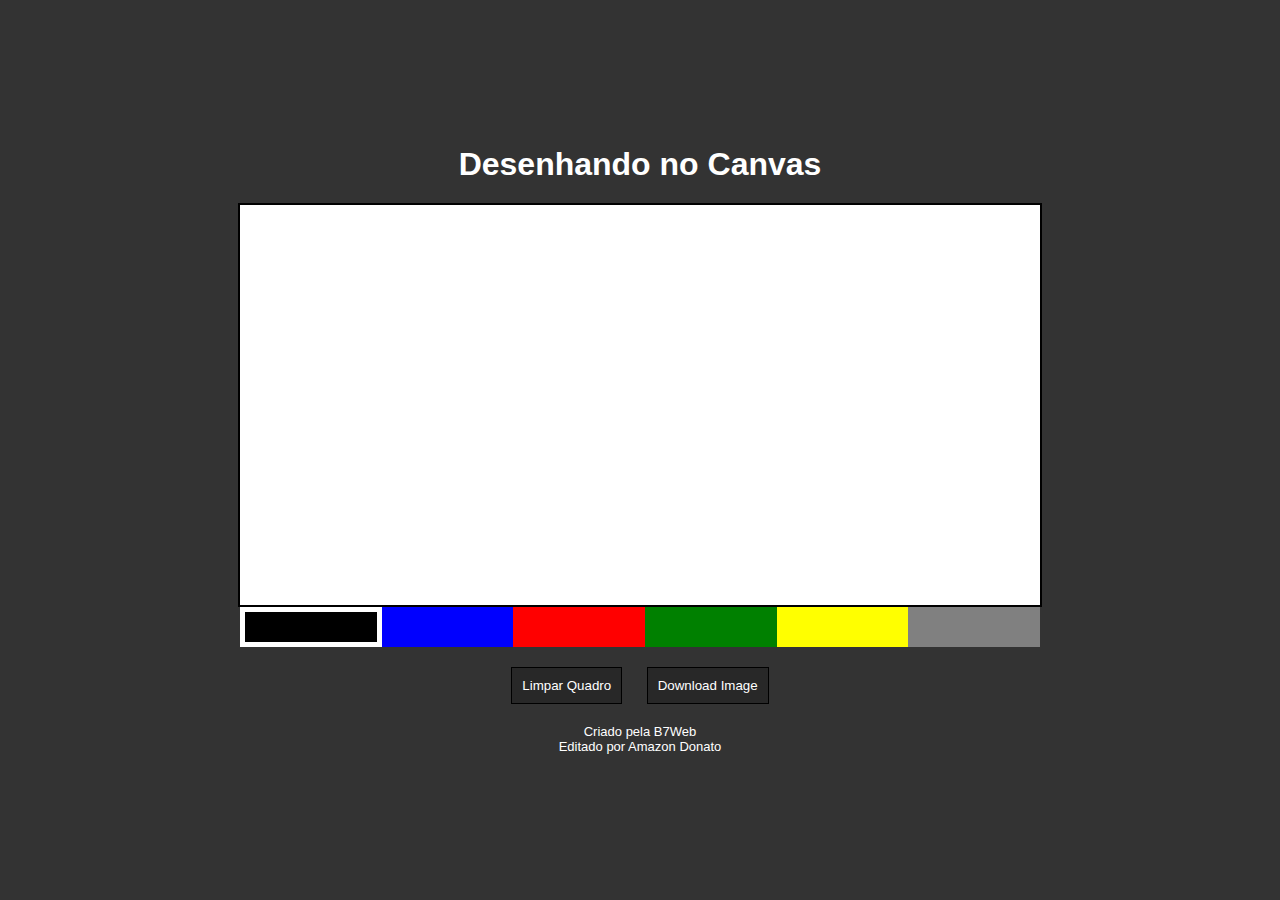
<file: day_five/index.html>
<!DOCTYPE html>
<html lang="pt">
<head>
    <meta charset="UTF-8">
    <meta http-equiv="X-UA-Compatible" content="IE=edge">
    <meta name="viewport" content="width=device-width, initial-scale=1.0">
    <title>Desenhando no Canvas</title>
    <link rel="stylesheet" href="style.css" />
</head>
<body>
    <h1>Desenhando no Canvas</h1>

    <canvas id="tela" width="800" height="400"></canvas>

    <div class="colorArea">
        <div data-color="black" style="background-color: black" class="color active"></div>
        <div data-color="blue" style="background-color: blue" class="color"></div>
        <div data-color="red" style="background-color: red" class="color"></div>
        <div data-color="green" style="background-color: green" class="color"></div>
        <div data-color="yellow" style="background-color: yellow" class="color"></div>
        <div data-color="gray" style="background-color: gray" class="color"></div>
    </div>

    <div class="buttons">
        <button class="clear btn">Limpar Quadro</button>
        <button class="down btn">Download Image</button>
    </div>

    <footer>Criado pela B7Web<br/>Editado por Amazon Donato</footer>

    <script src="script.js"></script>
</body>
</html>
</file>
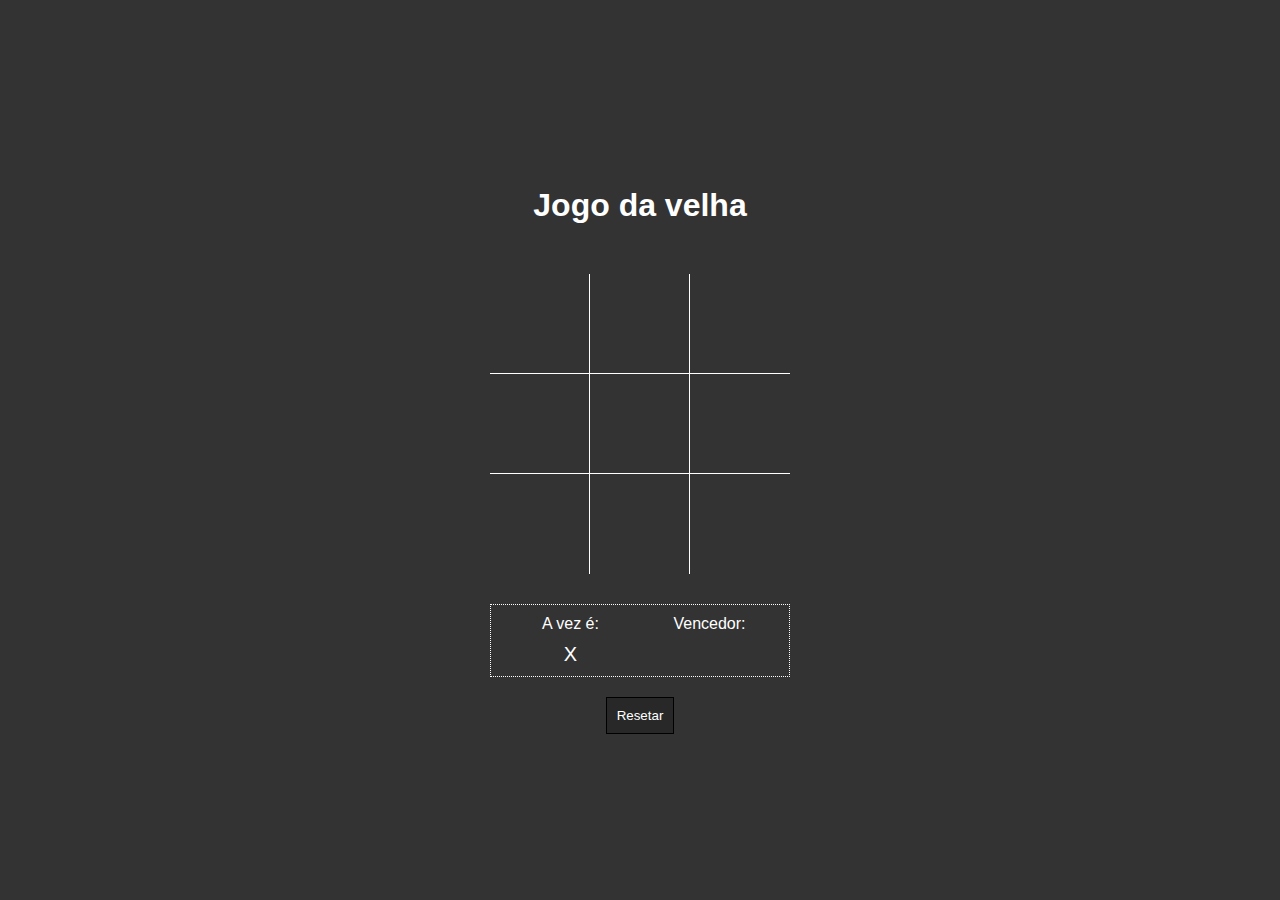
<file: day_four/index.html>
<!DOCTYPE html>
<html lang="pt">
<head>
    <meta charset="UTF-8">
    <meta http-equiv="X-UA-Compatible" content="IE=edge">
    <meta name="viewport" content="width=device-width, initial-scale=1.0">
    <title>Jogo da velha</title>
    <link rel="stylesheet" href="style.css" />
</head>
<body>
    <h1>Jogo da velha</h1>

    <div class="area">
        <div data-item="a1" class="item b r"></div>
        <div data-item="a2" class="item b r"></div>
        <div data-item="a3" class="item b"></div>

        <div data-item="b1" class="item b r"></div>
        <div data-item="b2" class="item b r"></div>
        <div data-item="b3" class="item b"></div>

        <div data-item="c1" class="item r"></div>
        <div data-item="c2" class="item r"></div>
        <div data-item="c3" class="item"></div>
    </div>

    <div class="info">
        <div class="infoitem">
            <div class="infotitulo">A vez é:</div>
            <div class="infocorpo vez">--</div>
        </div>
        <div class="infoitem">
            <div class="infotitulo">Vencedor:</div>
            <div class="infocorpo resultado">--</div>
        </div>
    </div>

    <button class="reset">Resetar</button>

    <script src="script.js"></script>
</body>
</html>
</file>
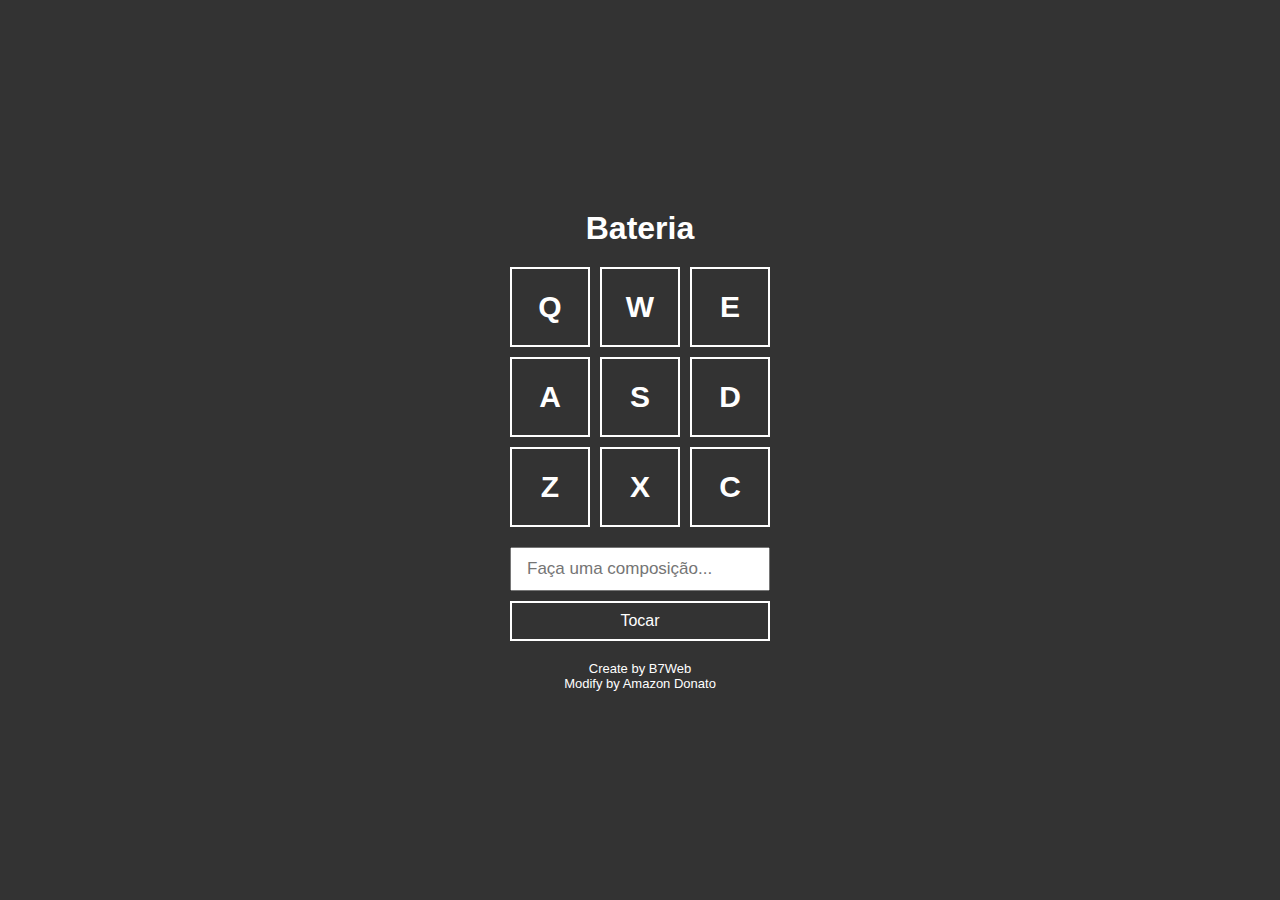
<file: day_one/index.html>
<!DOCTYPE html>
<html lang="pt">
<head>
    <meta charset="UTF-8">
    <meta http-equiv="X-UA-Compatible" content="IE=edge">
    <meta name="viewport" content="width=device-width, initial-scale=1.0">
    <title>Bateria</title>
    <link rel="stylesheet" href="./css/style.css" />
</head>
<body>
    <h1>Bateria</h1>

    <div class="keys">
        <div data-key="keyq" class="key">Q</div>
        <div data-key="keyw" class="key">W</div>
        <div data-key="keye" class="key">E</div>

        <div data-key="keya" class="key">A</div>
        <div data-key="keys" class="key">S</div>
        <div data-key="keyd" class="key">D</div>

        <div data-key="keyz" class="key">Z</div>
        <div data-key="keyx" class="key">X</div>
        <div data-key="keyc" class="key">C</div>
    </div>
    <div class="composer">
        <input type="text" id="input" placeholder="Faça uma composição..." />
        <button>Tocar</button>
    </div>

    <footer>Create by B7Web<br/>Modify by Amazon Donato</footer>

    <audio id="s_keyw" src="./sounds/keyw.wav"></audio>
    <audio id="s_keyq" src="./sounds/keyq.wav"></audio>
    <audio id="s_keye" src="./sounds/keye.wav"></audio>
    <audio id="s_keya" src="./sounds/keya.wav"></audio>
    <audio id="s_keys" src="./sounds/keys.wav"></audio>
    <audio id="s_keyd" src="./sounds/keyd.wav"></audio>
    <audio id="s_keyz" src="./sounds/keyz.wav"></audio>
    <audio id="s_keyx" src="./sounds/keyx.wav"></audio>
    <audio id="s_keyc" src="./sounds/keyc.wav"></audio>
    
    <script src="./scripts/script.js"></script>
</body>
</html>
</file>
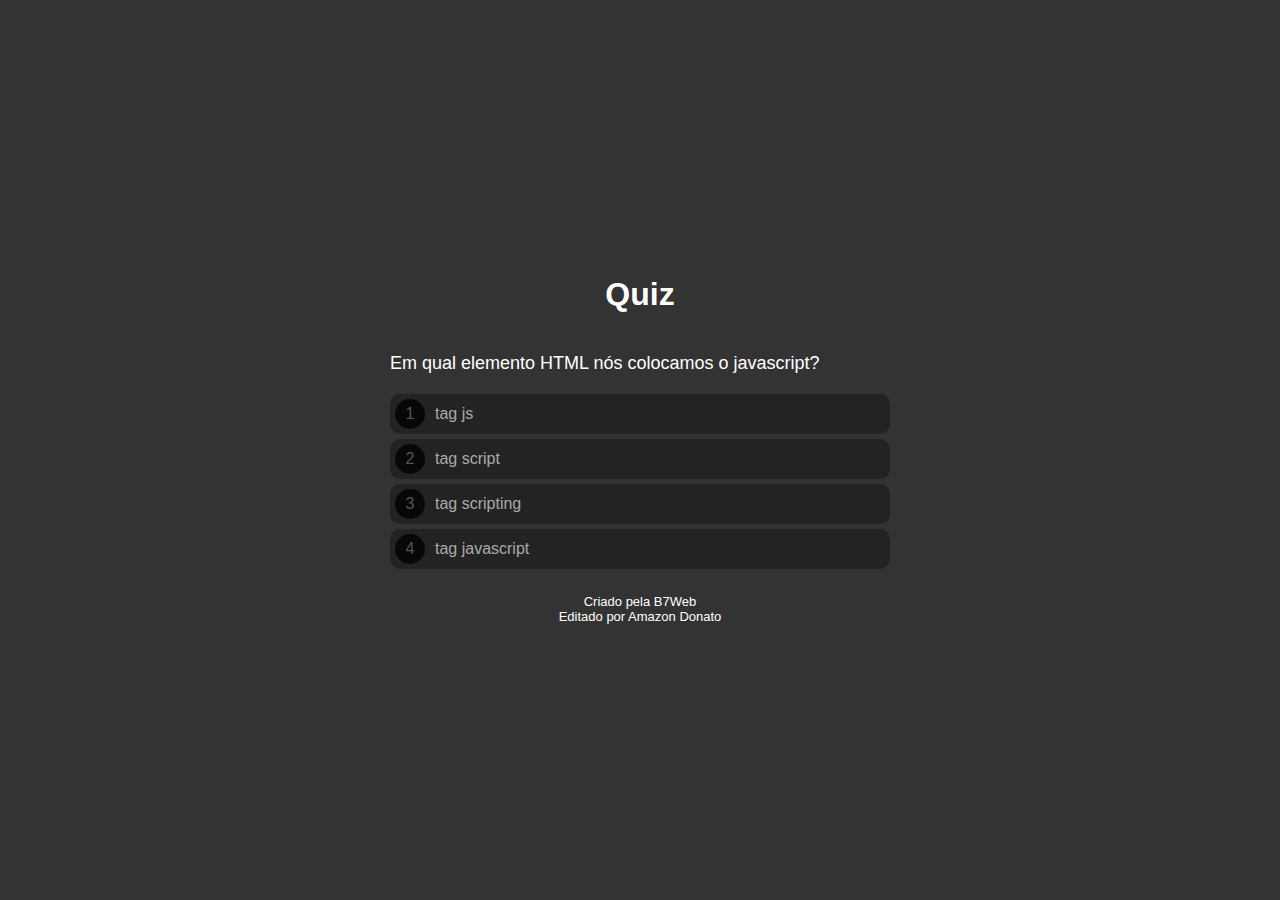
<file: day_six/index.html>
<!DOCTYPE html>
<html lang="pt">
<head>
    <meta charset="UTF-8">
    <meta http-equiv="X-UA-Compatible" content="IE=edge">
    <meta name="viewport" content="width=device-width, initial-scale=1.0">
    <title>Quiz</title>
    <link rel="stylesheet" href="style.css" />
</head>
<body>
    <div class="progress">
        <div class="progress--bar"></div>
    </div>

    <h1>Quiz</h1>

    <div class="questionArea">
        <div class="question">...</div>
        <div class="options">
            
        </div>
    </div>

    <div class="scoreArea">
        <img src="prize.png" class="prizeImage" />
        <div class="scoreText1">Parabéns!</div>
        <div class="scorePct">Acertou 99%</div>
        <div class="scoreText2">Você respondeu 9 questões e acertou 8.</div>
        <button>Fazer novamente</button>
    </div>

    <footer>Criado pela B7Web<br/>Editado por Amazon Donato<footer>

    <script src="questions.js"></script>
    <script src="script.js"></script>
</body>
</html>
</file>
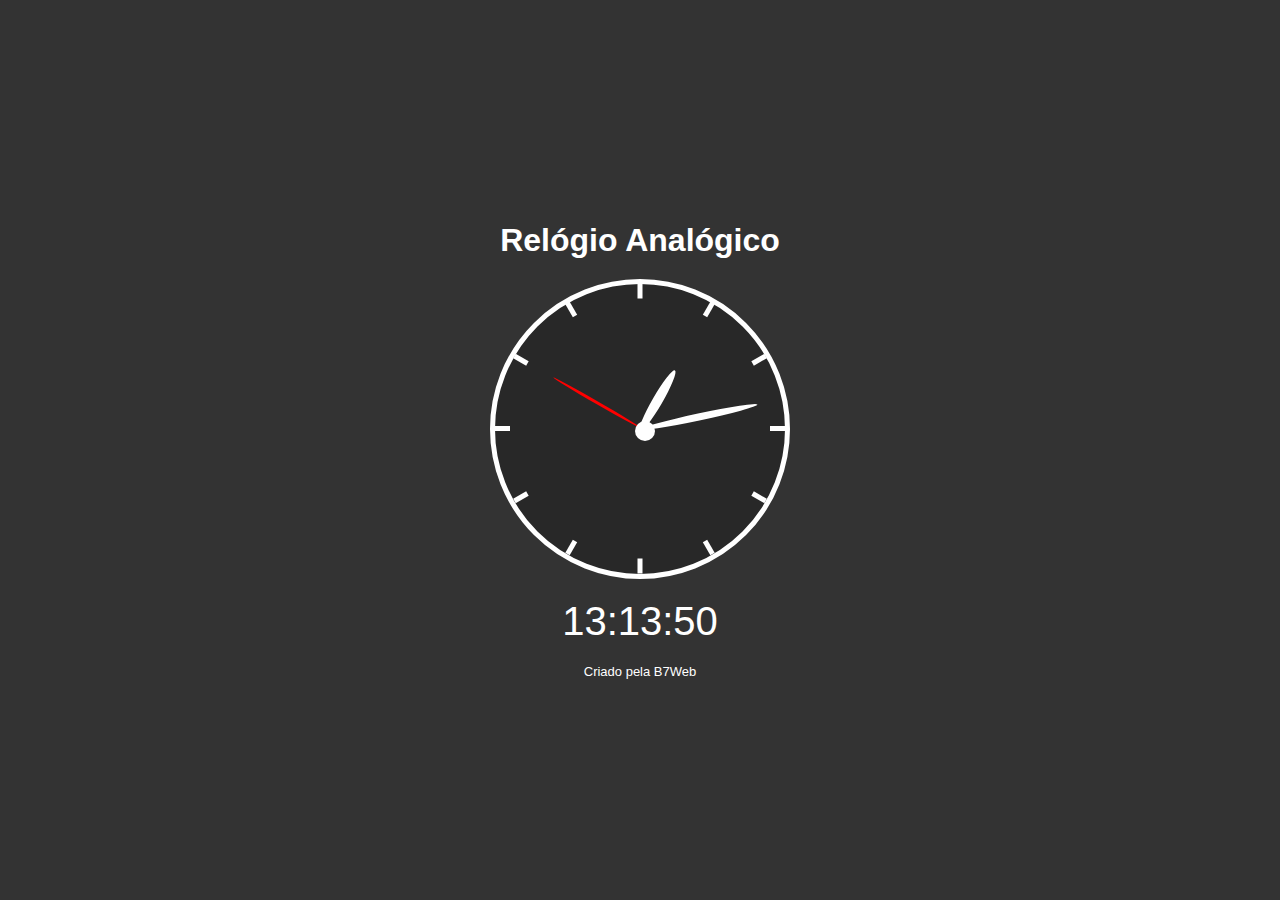
<file: day_two/index.html>
<!DOCTYPE html>
<html lang="pt">
<head>
    <meta charset="UTF-8">
    <meta http-equiv="X-UA-Compatible" content="IE=edge">
    <meta name="viewport" content="width=device-width, initial-scale=1.0">
    <title>Relógio Analógico</title>
    <link rel="stylesheet" href="style.css" />
</head>
<body>
    <h1>Relógio Analógico</h1>

    <div class="relogio">
        <div class="riscos">
            <div class="risco" style="transform: rotate(0deg)"><div class="ponto"></div></div>
            <div class="risco" style="transform: rotate(30deg)"><div class="ponto"></div></div>
            <div class="risco" style="transform: rotate(60deg)"><div class="ponto"></div></div>
            <div class="risco" style="transform: rotate(90deg)"><div class="ponto"></div></div>
            <div class="risco" style="transform: rotate(120deg)"><div class="ponto"></div></div>
            <div class="risco" style="transform: rotate(150deg)"><div class="ponto"></div></div>
            <div class="risco" style="transform: rotate(180deg)"><div class="ponto"></div></div>
            <div class="risco" style="transform: rotate(210deg)"><div class="ponto"></div></div>
            <div class="risco" style="transform: rotate(240deg)"><div class="ponto"></div></div>
            <div class="risco" style="transform: rotate(270deg)"><div class="ponto"></div></div>
            <div class="risco" style="transform: rotate(300deg)"><div class="ponto"></div></div>
            <div class="risco" style="transform: rotate(330deg)"><div class="ponto"></div></div>
        </div>
        <div class="ponteiros">
            <div class="p p_s"></div>
            <div class="p p_m"></div>
            <div class="p p_h"></div>
            <div class="encaixe"></div> <!-- Bolinha do meio dos ponteiros -->
        </div>
    </div>
    <div class="digital">--:--:--</div>

    <footer>Criado pela B7Web</footer>

    <script src="script.js"></script>
</body>
</html>
</file>
<file: day_five/style.css>
* {
    margin: 0;
    padding: 0;
    box-sizing: border-box;
}

body {
    display: flex;
    min-height: 100vh;
    justify-content: center;
    align-items: center;
    flex-direction: column;
    background-color: #333;
    font-family: Arial, Helvetica, sans-serif;
}

h1 {
    color: #FFF;
    margin-bottom: 20px;
}

#tela {
    border: 2px solid #000;
    background-color: #FFF;
    cursor: crosshair;
}

.colorArea {
    width: 800px;
    display: flex;
}
.color {
    flex: 1;
    height: 40px;
    cursor: pointer;
}
.color.active {
    border: 5px solid #FFF;
}

.btn {
    border: 1px solid #000;
    background-color: rgba(0, 0, 0, 0.2);
    color: #FFF;
    padding: 10px;
    margin: 20px 10px 0;
    cursor: pointer;
}

footer {
    margin-top: 20px;
    color: #FFF;
    font-size: 13px;

    text-align: center;
}
</file>
<file: day_four/style.css>
* {
    margin: 0;
    padding: 0;
    box-sizing: border-box;
}

body {
    display: flex;
    min-height: 100vh;
    justify-content: center;
    align-items: center;
    flex-direction: column;
    background-color: #333;
    font-family: Arial, Helvetica, sans-serif;
}

h1 {
    color: #FFF;
    margin: 20px 0;
}

.area {
    width: 300px;
    display: grid;
    grid-template-columns: repeat(3, 1fr);
    margin-top: 30px;
}
.area .item {
    width: 100px;
    height: 100px;
    display: flex;
    justify-content: center;
    align-items: center;
    font-size: 60px;
    font-weight: bold;
    color: #FFF;
    cursor: pointer;
}
.item:hover {
    background-color: rgba(0, 0, 0, 0.1);
}

.item.t {
    border-top: 1px solid #FFF;
}
.item.l {
    border-left: 1px solid #FFF;
}
.item.r {
    border-right: 1px solid #FFF;
}
.item.b {
    border-bottom: 1px solid #FFF;
}

.info {
    width: 300px;
    display: flex;
    margin-top: 30px;
    border: 1px dotted #FFF;
    padding: 10px;
}
.infoitem {
    flex: 1;
}
.infotitulo {
    text-align: center;
    color: #FFF;
    margin-bottom: 10px;
}
.infocorpo {
    text-align: center;
    color: #FFF;
    font-size: 20px;
}

.reset {
    border: 1px solid #000;
    background-color: rgba(0, 0, 0, 0.2);
    color: #FFF;
    padding: 10px;
    margin-top: 20px;
}
</file>
<file: day_one/css/style.css>
* {
    margin: 0;
    padding: 0;
    box-sizing: border-box;
}
body {
    display: flex;
    min-height: 100vh;
    justify-content: center;
    align-items: center;
    flex-direction: column;
    background-color: #333;
    font-family: Arial, Helvetica, sans-serif;
}

h1 {
    color: #FFF;
    margin-bottom: 20px;
}
.keys {
    display: grid;
    grid-template-columns: repeat(3, 1fr);
    gap: 10px;
}
.key {
    width: 80px;
    height: 80px;
    border: 2px solid #FFF;
    color: #FFF;
    display: flex;
    justify-content: center;
    align-items: center;
    font-size: 30px;
    font-weight: bold;
}
.key.active {
    border: 2px solid #FF0;
    color: #FF0;
}

.composer {
    width: 260px;
    margin-top: 20px;
}
.composer #input {
    width: 100%;
    outline: none;
    font-size: 17px;
    padding: 10px 15px;
}
.composer button {
    width: 100%;
    height: 40px;
    background: none;
    border: 2px solid #FFF;
    color: #FFF;
    font-size: 16px;
    margin-top: 10px;
    cursor: pointer;
}
.composer button:hover {
    background-color: rgba(0, 0, 0, 0.2);
}

footer {
    margin-top: 20px;
    color: #FFF;
    font-size: 13px;

    text-align: center;
}
</file>
<file: day_six/style.css>
* {
    margin: 0;
    padding: 0;
    box-sizing: border-box;
}

body {
    display: flex;
    min-height: 100vh;
    justify-content: center;
    align-items: center;
    flex-direction: column;
    background-color: #333;
    font-family: Arial, Helvetica, sans-serif;
}

h1 {
    color: #FFF;
    margin: 20px 0;
}

.progress {
    height: 5px;
    position: fixed;
    left: 0;
    top: 0;
    right: 0;
}
.progress--bar {
    background-color: #00FF00;
    height: 100%;
    transition: all ease .5s;
}

.questionArea,
.scoreArea {
    display: none;
}

.questionArea {
    max-width: 500px;
    width: 100%;
}

.question {
    color: #FFF;
    font-size: 18px;
    margin: 20px 0;
}
.option {
    display: flex;
    align-items: center;
    height: 40px;
    background-color: rgba(0, 0, 0, 0.3);
    border-radius: 10px;
    margin-bottom: 5px;
    color: #AAA;
    font-size: 16px;
    cursor: pointer;
}
.option span {
    display: flex;
    justify-content: center;
    align-items: center;
    width: 30px;
    height: 30px;
    border-radius: 15px;
    margin-left: 5px;
    margin-right: 10px;
    background-color: rgba(0, 0, 0, 0.8);
    color: #555;
}
.option:hover {
    background-color: rgba(0, 0, 0, 0.2);
}

.scoreArea {
    background-color: rgba(255, 255, 255, 0.5);
    padding: 20px;
    border-radius: 20px;
    margin: 10px;
    text-align: center;
}
.prizeImage {
    width: auto;
    height: 100px;
    margin-bottom: 10px;
}
.scoreText1 {
    color: #000;
    font-size: 23px;
    font-weight: bold;
    margin-bottom: 10px;
}
.scorePct {
    color: #0d630d;
    font-size: 30px;
    font-weight: bold;
    margin-bottom: 10px;
}
.scoreText2 {
    font-size: 16px;
    color: #000;
    margin-bottom: 10px;
}

.scoreArea button {
    border: 0;
    border-radius: 10px;
    background-color: rgba(0, 0, 0, 0.5);
    color: #CCC;
    padding: 10px;
    margin-top: 20px;
    cursor: pointer;
}
.scoreArea button:hover {
    background-color: rgba(0, 0, 0, 0.4);
}

footer {
    margin-top: 20px;
    color: #FFF;
    font-size: 13px;

    text-align: center;
}
</file>
<file: day_two/style.css>
* {
    margin: 0;
    padding: 0;
    box-sizing: border-box;
}

body {
    display: flex;
    min-height: 100vh;
    justify-content: center;
    align-items: center;
    flex-direction: column;
    background-color: #333;
    font-family: Arial, Helvetica, sans-serif;
}

h1 {
    color: #FFF;
    margin-bottom: 20px;
}

.relogio {
    width: 300px;
    height: 300px;
    border: 5px solid #FFF;
    border-radius: 50%;
    background-color: rgba(0, 0, 0, 0.2);
}

.riscos {
    width: 100%;
    height: 100%;
    padding-left: 50%;
    padding-top: 50%;
    margin-top: -3px;
}
.risco {
    width: 145px;
    height: 5px;
    position: absolute;
    transform-origin: left;
    display: flex;
    justify-content: flex-end;
}
.risco .ponto {
    width: 15px;
    height: 100%;
    background-color: #FFF;
}

.ponteiros {
    width: 100%;
    height: 100%;
    padding-left: 50%;
    padding-top: 50%;
    margin-top: -100%;
}
.p {
    transform-origin: left;
    transform: rotate(0deg);
    border-radius: 50%;
    position: absolute;
}

.p_s {
    width: 100px;
    height: 3px;
    background-color: #F00;
}
.p_m {
    width: 120px;
    height: 7px;
    background-color: #FFF;
}
.p_h {
    width: 70px;
    height: 10px;
    background-color: #FFF;
}
.encaixe {
    width: 20px;
    height: 20px;
    background-color: #FFF;
    border-radius: 50%;
    position: absolute;
    margin-top: -5px;
    margin-left: -5px;
}
.digital {
    color: #FFF;
    font-size: 40px;
    margin-top: 20px;
}

footer {
    margin-top: 20px;
    color: #FFF;
    font-size: 13px;
}
</file>
